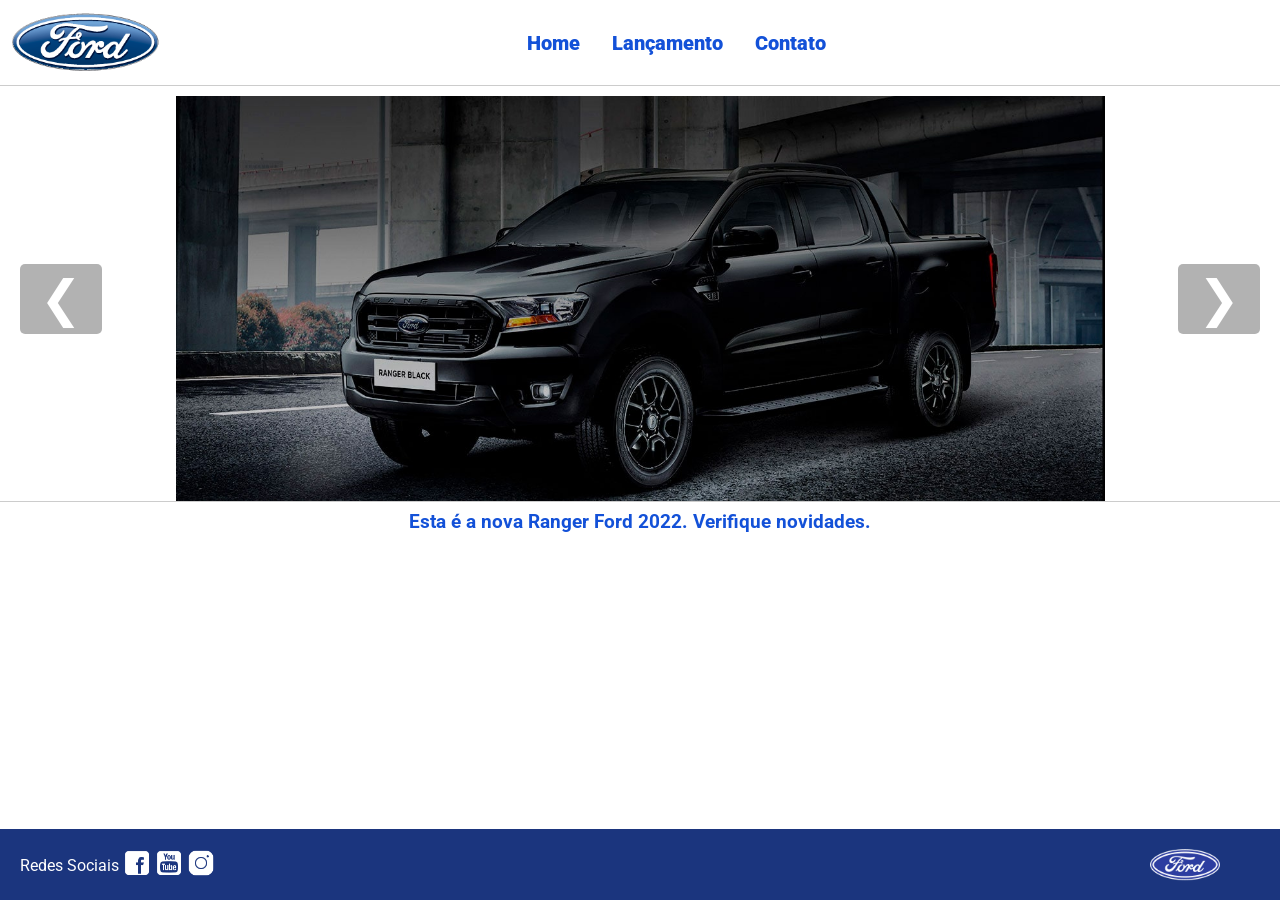
<file: index.html>
<!DOCTYPE html>
<html lang="pt-br">
<head>
    <meta charset="UTF-8">
    <meta http-equiv="X-UA-Compatible" content="IE=edge">
    <meta name="viewport" content="width=device-width, initial-scale=1.0">
    <title>Ford</title>    
    <link href="css/reset.css" rel="stylesheet">
    <link href="css/style.css" rel="stylesheet">
</head>
<body>
    <header>       
        <div>
            <img src="img/logo-ford-256.png" width="150" class="logo" />
        </div>
        <nav>
            <ul>
                <li>
                    <a href="index.html">Home</a>
                </li>
                <li>
                    <a href="lancamento.html">Lançamento</a>
                </li>
                <li>
                    <a href="contato.html">Contato</a>
                </li>
            </ul>
        </nav>

    </header>
    <main>
        <div id="carousel">
        <div id="arrow-left" onclick="Carousel.Prev()">&#10094;</div>
        <div id="arrow-right" onclick="Carousel.Next()">&#10095;</div>
        </div>
        <div id="carousel-title">
        </div>
        <script src="js/carousel.js"></script>
        <script>
             //insert each image on carousel
            carouselArr.push(new Carousel("imagem_1.jpg","Esta é a nova Ranger Ford 2022. Verifique novidades.","lancamento.html"));
            carouselArr.push(new Carousel("imagem_2.jpg","Ford a nossa história","#"));
            carouselArr.push(new Carousel("imagem_3.jpg","Nova Ford Bronco Sport 2022","lancamento.html"));
            Carousel.Start(carouselArr);
        </script>
    </main>
    <footer>
        <nav id="social">
            <ul>
                <li><span class="redesociais">Redes Sociais</span></li>
                <li><a href="#" title="Facebook"><img src="img/facebook-50.png"></a></li>
                <li><a href="#" title="YouTube"><img src="img/youtube-squared-50.png"></a></li>
                <li><a href="#" title="Instagram"><img src="img/instagram-logo-50.png"></a></li>
            </ul>
        </nav>
        <div>
           <img src="img/ford-96.png" width="70"  />
        </div>
    </footer>    
</body>
</html>
</file>
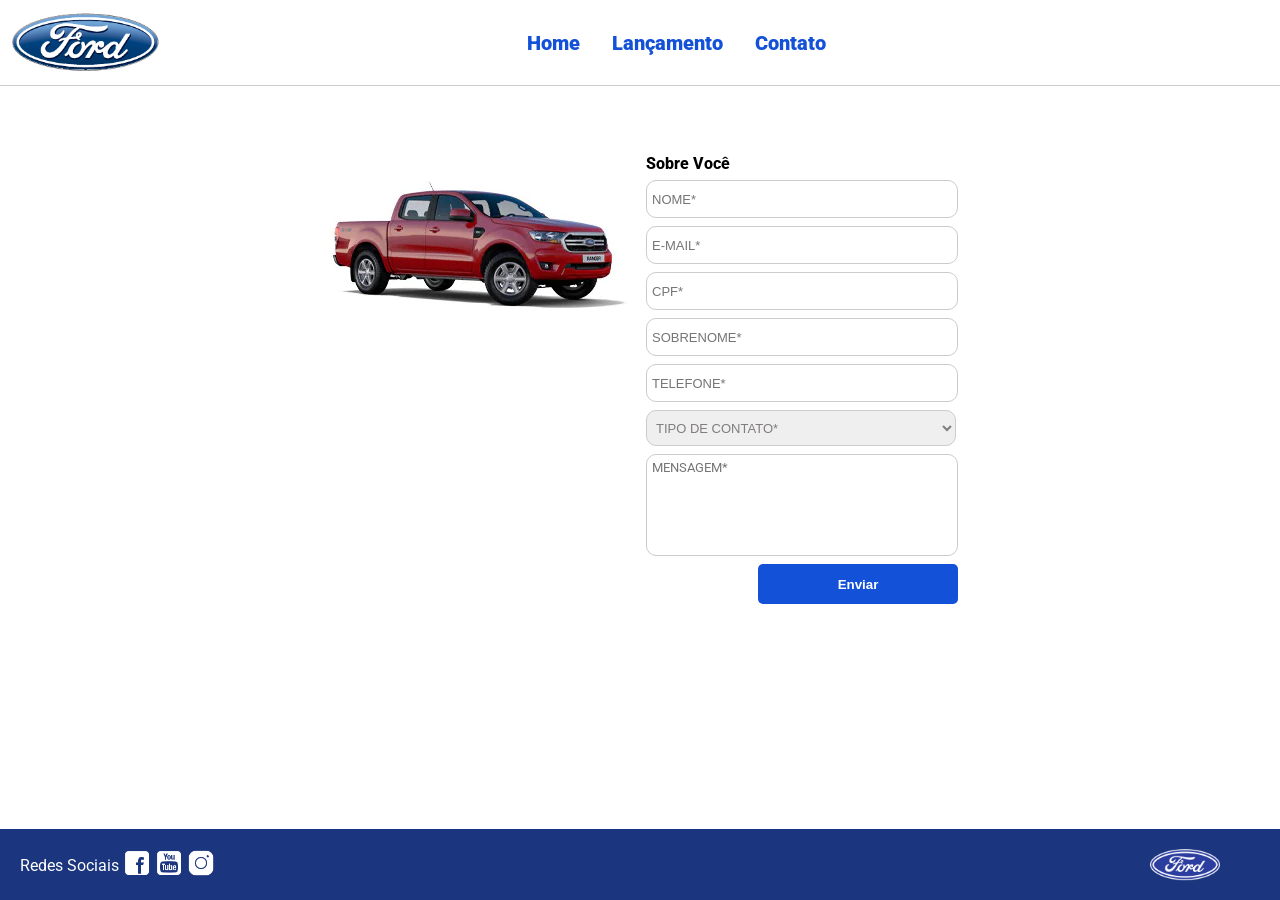
<file: contato.html>
<!DOCTYPE html>
<html lang="pt-br">
<head>
    <meta charset="UTF-8">
    <meta http-equiv="X-UA-Compatible" content="IE=edge">
    <meta name="viewport" content="width=device-width, initial-scale=1.0">
    <title>Ford</title>    
    <link href="css/reset.css" rel="stylesheet">
    <link href="css/style.css" rel="stylesheet">
    <link href="css/form.css" rel="stylesheet">
    <script src="js/form.js"></script>
</head>
<body>
    <header>       
        <div>
            <img src="img/logo-ford-256.png" width="150" class="logo" />
        </div>
        <nav>
            <ul>
                <li>
                    <a href="index.html">Home</a>
                </li>
                <li>
                    <a href="lancamento.html">Lançamento</a>
                </li>
                <li>
                    <a href="contato.html">Contato</a>
                </li>
            </ul>
        </nav>

    </header>
    <main>
        <div class="forms">
            <div>
                <img src="img/xls 2.2 diesel.jpg">
            </div>
            <div>
                <h2 class="titulo">Sobre Você</h2>
            <form onsubmit="Post(this);">
                <input type="text" name="nome" placeholder="NOME*" class="fordform" required>
                <input type="text" name="email" placeholder="E-MAIL*" class="fordform" required>
                <input type="text" name="cpf" placeholder="CPF*" class="fordform" required>
                <input type="text" name="sobrenome" placeholder="SOBRENOME*" class="fordform" required>
                <input type="text" name="telefone" placeholder="TELEFONE*" class="fordform" required>
                <select name="tipo_contato" class="fordform" required>
        <option value="" disabled selected>TIPO DE CONTATO*</option>
        <option value="elogio">Elogio</option>
        <option value="reclamacao">Reclamação</option>
        <option value="solicitacao">Solicitação</option>
    </select>

    <textarea name="mensagem" placeholder="MENSAGEM*" class="fordform text-mensagem" required></textarea>
    
    <button type="submit" class="btn-enviar">Enviar</button>
            </form>
            </div>
        </div>
    </main>
    <footer>
        <nav id="social">
            <ul>
                <li><span class="redesociais">Redes Sociais</span></li>
                <li><a href="#" title="Facebook"><img src="img/facebook-50.png"></a></li>
                <li><a href="#" title="YouTube"><img src="img/youtube-squared-50.png"></a></li>
                <li><a href="#" title="Instagram"><img src="img/instagram-logo-50.png"></a></li>
            </ul>
        </nav>
        <div>
           <img src="img/ford-96.png" width="70"  />
        </div>
    </footer>    
</body>
</html>
</file>
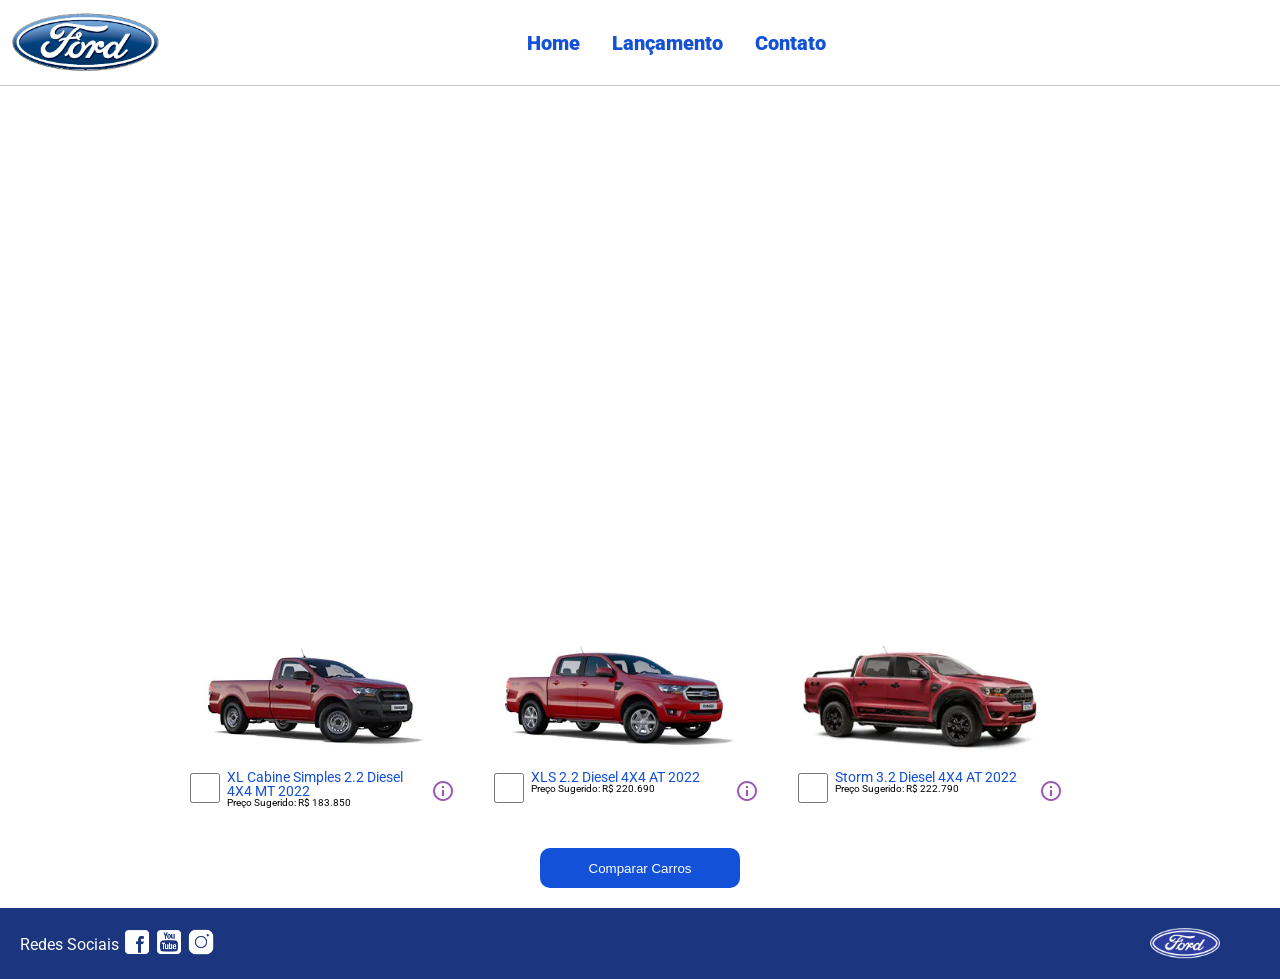
<file: lancamento.html>
<!DOCTYPE html>
<html lang="pt-br">
<head>
    <meta charset="UTF-8">
    <meta http-equiv="X-UA-Compatible" content="IE=edge">
    <meta name="viewport" content="width=device-width, initial-scale=1.0">
    <title>Ford</title>    
    <link href="css/reset.css" rel="stylesheet">
    <link href="css/style.css" rel="stylesheet">
    <link href="css/lancamento.css" rel="stylesheet">
    <script src="js/compare.js"></script>
</head>
<body>
    <header>       
        <div>
            <img src="img/logo-ford-256.png" width="150" class="logo" />
        </div>
        <nav>
            <ul>
                <li>
                    <a href="index.html">Home</a>
                </li>
                <li>
                    <a href="lancamento.html">Lançamento</a>
                </li>
                <li>
                    <a href="contato.html">Contato</a>
                </li>
            </ul>
        </nav>

    </header>
    <main>
        <div>
           <div style="width: 100%; max-width: 2000px; margin: 0 auto 30px auto;">
    <iframe 
        style="display: block; width: 100%; height: 500px;" 
        src="https://www.youtube.com/embed/vQsryuNmsL0?autoplay=1&mute=1&playlist=vQsryuNmsL0&loop=1&controls=0&modestbranding=1" 
        title="Ford Ranger 2022" 
        frameborder="0" 
        allow="accelerometer; autoplay; clipboard-write; encrypted-media; gyroscope; picture-in-picture" 
        allowfullscreen>
    </iframe>
</div>
        </div>
        <div>
            <ul class="modelcars">
                <li> 
                    <img src="img/XL Cabine.jpg" class="photocar">
                    <div class="infocar">
                        <div>
                            <input type="checkbox" value="car1" class="checkbox" onchange="SetCarToCompare(this, new Car('XL Cabine Simples 2.2 Diesel 4X4 MT 2022', 183850, 511, 1821, 232, 1234, 2.2, 160, 1420, 'Aço Estampado 16', 'img/XL Cabine.jpg'));">
                        </div>
                        <div class="info">
                            <span class="textmodel">XL Cabine Simples 2.2 Diesel 4X4 MT 2022</span>
                            <span class="textprice">Preço Sugerido: R$ 183.850</span>
                        </div>
                        <div>
                            <img src="img/info.png">
                        </div>
                    </div>
                </li>
                <li>
                    <img src="img/xls 2.2 diesel.jpg" class="photocar">
                    <div class="infocar">
                        <div>
                            <input type="checkbox" value="car1" class="checkbox" onchange="SetCarToCompare(this, new Car('XLS 2.2 Diesel 4X4 AT 2022', 220690, 511, 1821, 232, 1076, 2.2, 160, 1180, 'Aço Estampado 16', 'img/xls 2.2 diesel.jpg'));">
                        </div>
                        <div class="info">
                            <span class="textmodel">XLS 2.2 Diesel 4X4 AT 2022</span>
                            <span class="textprice">Preço Sugerido: R$ 220.690</span>
                        </div>
                        <div>
                            <img src="img/info.png">
                        </div>
                    </div>
                </li>
                <li>
                    <img src="img/storm.jpg" class="photocar">
                    <div class="infocar">
                        <div>
                            <input type="checkbox" value="car1" class="checkbox" onchange="SetCarToCompare(this, new Car('Storm 3.2 Diesel 4X4 AT 2022', 222790, 511, 1821, 232, 1040, 3.2, 200, 1180, 'Liga Leve 17', 'img/storm.jpg'));">
                        </div>
                        <div class="info">
                            <span class="textmodel">Storm 3.2 Diesel 4X4 AT 2022</span>
                            <span class="textprice">Preço Sugerido: R$ 222.790</span>
                        </div>
                        <div>
                            <img src="img/info.png">
                        </div>
                    </div>
                </li>
            </ul>
        </div>
        <div style="text-align: center;padding-bottom: 20px;">
            <button type="button" style="height: 40px; width: 200px;" onclick="ShowCompare()">Comparar Carros</button>
        </div> 
    </main>
    <footer>
        <nav id="social">
            <ul>
                <li><span class="redesociais">Redes Sociais</span></li>
                <li><a href="#" title="Facebook"><img src="img/facebook-50.png"></a></li>
                <li><a href="#" title="YouTube"><img src="img/youtube-squared-50.png"></a></li>
                <li><a href="#" title="Instagram"><img src="img/instagram-logo-50.png"></a></li>
            </ul>
        </nav>
        <div>
           <img src="img/ford-96.png" width="70"  />
        </div>
    </footer> 
    <div id="compare">
        <table>
            <tbody>
            <tr >
            <td>&nbsp;</td>
            <td id="compare_image_0"></td>
            <td id="compare_image_1"></td>
            </tr>
            <tr >
            <td>Modelo</td>
            <td id="compare_modelo_0"></td>
            <td id="compare_modelo_1"></td>
            </tr>
            <tr >
            <td>Altura da ca&ccedil;amba (mm)</td>
            <td id="compare_alturacacamba_0"></td>
            <td id="compare_alturacacamba_1"></td>
            </tr>
            <tr >
            <td >Altura do ve&iacute;culo (mm)</td>
            <td id="compare_alturaveiculo_0"></td>
            <td id="compare_alturaveiculo_1"></td>
            </tr>
            <tr>
            <td>Altura livre do solo (mm)</td>
            <td id="compare_alturasolo_0"></td>
            <td id="compare_alturasolo_1"></td>
            </tr>
            <tr >
            <td >Capacidade de carga (Kg)</td>
            <td id="compare_capacidadecarga_0"></td>
            <td id="compare_capacidadecarga_1"></td>
            </tr>
            <tr >
            <td >Motor</td>
            <td id="compare_motor_0"></td>
            <td id="compare_motor_1"></td>
            </tr>
            <tr >
            <td >Pot&ecirc;ncia (cv)</td>
            <td id="compare_potencia_0"></td>
            <td id="compare_potencia_1"></td>
            </tr>
            <tr >
            <td >Volume de ca&ccedil;amba (L)</td>
            <td id="compare_volumecacamba_0"></td>
            <td id="compare_volumecacamba_1"></td>
            </tr>
            <tr >
            <td >Roda</td>
            <td id="compare_roda_0"></td>
            <td id="compare_roda_1"></td>
            </tr>
            <tr >
            <td >Pre&ccedil;o</td>
            <td id="compare_preco_0"></td>
            <td id="compare_preco_1"></td>
            </tr>
            </tbody>
            
        </table>
        <div style="text-align: center;padding-bottom: 20px;">
            <button type="button" style="height: 40px; width: 200px;" onclick="HideCompare()">Fechar</button>
        </div> 
    </div>   
</body>
</html>
</file>
<file: css/style.css>
@import url('https://fonts.googleapis.com/css2?family=Roboto:wght@300&display=swap');

body {
    background: #FFFFFF;
    height: 100%;
    font-family: 'Roboto', sans-serif;
}

html {
    height: 100%;
}

div#carousel {
    height: 45vh;
    width: 100%;
     max-height: 450px;
     min-height: 280px;

    background-size: cover;
    background-position: center;
    background-repeat: no-repeat;
    position: relative;
    
    border-bottom: 1px solid #ccc;

    -webkit-transition: all .3s ease-in-out;
    -moz-transition: all .3s ease-in-out;
    transition: all .3s ease-in-out;
}

#arrow-left, #arrow-right {
    position: absolute;
    top: 50%;
    transform: translateY(-50%);
    font-size: 50px;
    color: white;
    background-color: rgb(0,0,0,0.3);
    padding: 10px 20px;
    cursor: pointer;
    user-select: none;
    transition: 0.3s;
    border-radius: 5px;
}

#arrow-left:hover, #arrow-right:hover{
    background-color: rgba(27,53,126,0.8);
}

#arrow-left { left: 20px; }
#arrow-right { right: 20px; }

div#carousel-title a {
    text-decoration: none;
    color: #1351d8;
}

div#carousel-title  {
    display: block;
    text-align: center;
    margin-top: 10px;
    margin-bottom: 20px;
    font-weight: bold;
    font-size: 1.2rem;
}

header ul {
    text-align: center;
    margin-left: auto;
    margin-right: auto;
    display: block;
}

ul {
	display: inline-block;
}

header {
    background: #FFFFFF;
    border-bottom: 1px solid #ccc;
    margin-bottom: 10px;
    padding: 10px;
}

header div {
    display: inline;
    vertical-align: middle;
}

header nav {
    display: inline-block;
    vertical-align: middle;
    width: 80vw;
}

header nav a {
    color: #1351d8;
    font-size: 20px;
    text-decoration: none;
    font-weight: 900;
    margin-left: 14px;
    margin-right: 14px;
}

header nav a:hover {
    color: #1b357e;
    text-decoration: none;
    font-weight: 900;
}

nav li {
    display: inline;
    list-style: none;
}

main {
    min-height: calc(100% - 167px);
}

nav#social {
    display: inline;
    width: 80%;
}

nav#social ul img {
    width: 28px;
}

span.redesociais {
    color: #ffffff;
    vertical-align: super;
}

footer {
    background: #1B357E;
    padding: 20px;
}

footer div {
    display: inline;
    float: right;
    margin-right: 40px;
}

button:hover {
    background: #1b357e;
}
button {
    background: #1351d8;
    color: #fff;
    border: 0px;
    border-radius: 10px;
}
</file>
<file: css/form.css>
.fordform {
    display: block;
    width: 300px;
    border: 1px solid #cccccc;
    border-radius: 10px;
    height: 26px;
    margin: 8px;
    font-size: 13px;
    padding: 5px;
}

select.fordform {
    width: 310px;
    height: 36px;
    color: #807d7d;
}

textarea.fordform {
    height: 90px;
    resize: none;
    font-family: inherit;
}

input:focus-visible {
    outline: none;
}

select:focus-visible {
    outline: none;
}

textarea:focus-visible {
    outline: none;
}

main div {
    display: inline-block;
    vertical-align: top;
    text-align: left;
    padding-top: 30px;
    padding-bottom: 30px;
}

.forms {
    display: block;
    text-align: center;
}

h2 {
    text-align: left;
    font-weight: 800;
}

button {
    width: 200px;
    height: 40px;
    margin-right: 8px;
    float: right;
    background-color: #1351d8;
    color: white;
    border: none;
    border-radius: 5px;
    font-weight: bold;
    cursor: pointer;
}

button:hover {
    background-color: #1b357e; 
    transform: scale(1.06);
}


.titulo {
    margin-left: 8px;
}
</file>
<file: css/lancamento.css>
ul.modelcars {
    display: block;
    text-align: center;
    margin-bottom: 40px;
}

ul.modelcars li {
    display: inline-block;
    text-align: left;
    width: 300px;
    vertical-align: top;
}

img.photocar {
    display: block;
    width: 250px;
}

.checkbox {
    width: 30px;
    height: 30px;
    border: 1px solid #1b357e;
}

.infocar div {
    display: inline-block;
}

.info {
    width: 200px;
    vertical-align: top;
}

.textmodel {
    display: block;
    text-align: left;
    font-size: 14px;
    color: #1351d8;
    
}
.textprice {
    display: block;
    text-align: left;
    font-size: 10px;
}

table {
    border-collapse: collapse;
    width: 80%;
    margin-left: auto;
    margin-right: auto;
    margin-top: 2vh;
    margin-bottom: 10px;
  }
  
  th, td {
    text-align: left;
    padding: 8px;
  }

  td:nth-child(1) {  
    font-weight: 700;
    width: 40%;
  }

  tr:nth-child(even) {background-color: #f2f2f2;}

div#compare {
    position: fixed;
    display: none; /* O JS vai mudar para 'block' ao clicar */
    width: 80vw;   /* Um pouco mais largo para caber as 3 colunas da tabela */
    max-width: 900px;
    height: auto;
    background: #fff;
    
    /* Centralização Perfeita */
    top: 50%;
    left: 50%;
    transform: translate(-50%, -50%);
    
    border-radius: 10px;
    padding: 20px;
    z-index: 1000; /* Garante que fique na frente de tudo */
    -webkit-box-shadow: 0px 0px 15px 5px rgba(0,0,0,0.2);
    box-shadow: 0px 0px 15px 5px rgba(0,0,0,0.2);
    
    /* Adiciona scroll se a tabela for maior que a tela do celular */
    overflow-y: auto; 
}

/* Ajuste para as imagens dentro da tabela de comparação */
#compare img {
    max-width: 150px;
    height: auto;
    border-radius: 5px;
}











/* div#compare {
    position: fixed;
    display: none;
    width: 80vw;
    max-width: 800px;
    min-width: 320px;
    height: auto;
    max-height: 700px;
    min-height: 350px;
    background: #fff;
    top: calc(100vh - 80%);
    left: 25vw;
    border-radius: 10px;
    padding: 10px;
    -webkit-box-shadow: 1px 1px 6px 0px rgb(0 0 0 / 34%);
    box-shadow: 1px 1px 6px 0px rgb(0 0 0 / 34%);
} */
</file>
